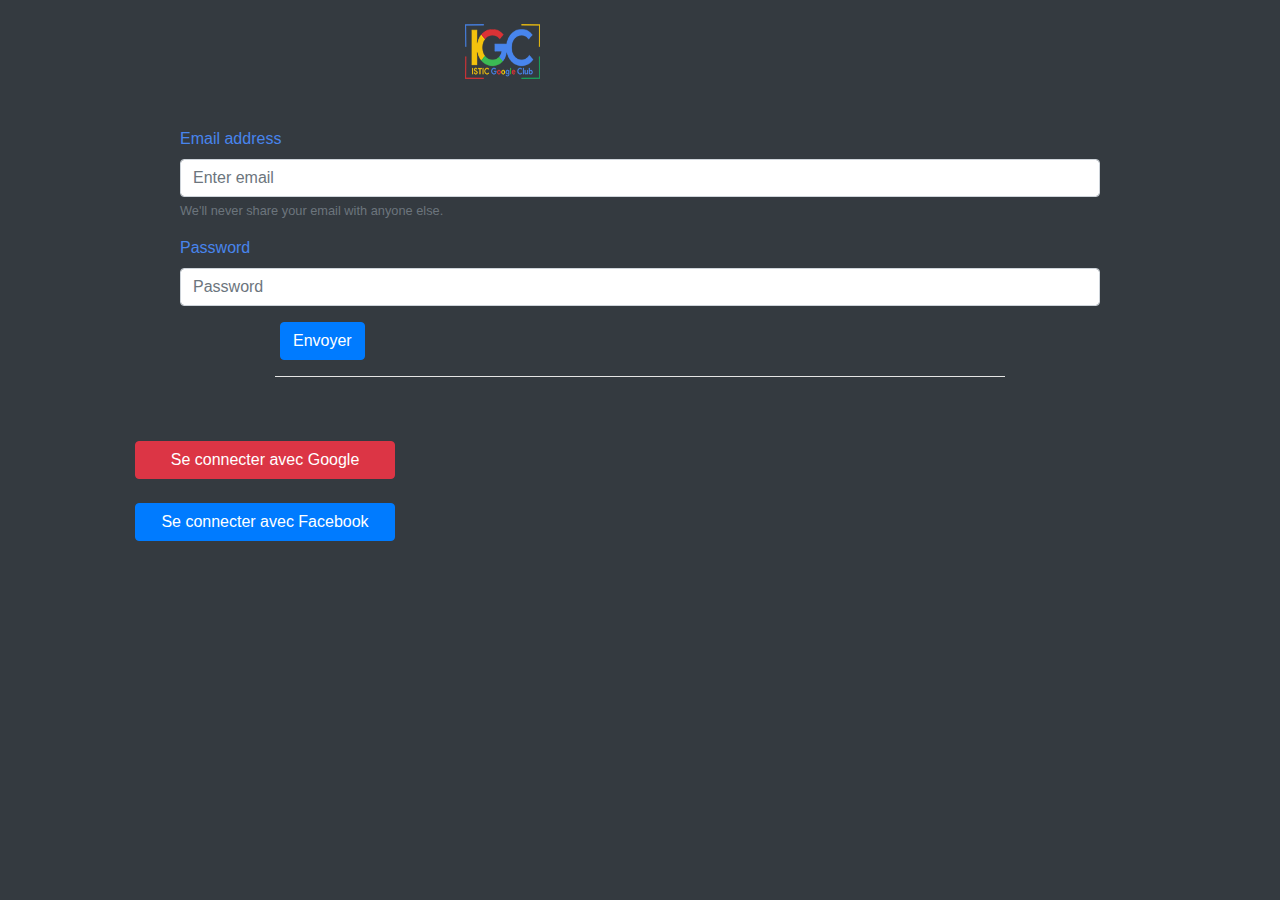
<file: html/index.html>
<!DOCTYPE html>
<html lang="en">
<head>
    <meta charset="UTF-8">
    <meta name="viewport" content="width=device-width, initial-scale=1.0">
    <meta http-equiv="X-UA-Compatible" content="ie=edge">
    <title>IGC</title>
    <link rel="stylesheet" href="../css/bootstrap.min.css">
    <link rel="stylesheet" href="../css/styles.css">
</head>
<body class="bg-dark">
   <br>
    <div class="container">
        
        <div class="row">
        <div class="col-4">   </div>
            <div class="col-6">   <img src="../img/logo.png" ></div>

        </div>
        <br><br>
        <div class="row">
           
            <div class="offset-1 col-10">
            <form>
                    <div class="form-group">
                      <label for="exampleInputEmail1">Email address</label>
                      <input type="email" class="form-control" id="exampleInputEmail1" aria-describedby="emailHelp" placeholder="Enter email">
                      <small id="emailHelp" class="form-text text-muted">We'll never share your email with anyone else.</small>
                    </div>
                    <div class="form-group">
                      <label for="exampleInputPassword1">Password</label>
                      <input type="password" class="form-control" id="exampleInputPassword1" placeholder="Password">
                    </div>
                   
                    <a href="accueil.html">
                    <button id="bts" type="button"  class="bt1 btn btn-primary" >Envoyer</button>
                </a>
                  </form>
                </div>
        </div>
        <div class="row">
                <div class="col-2"></div>
                <div class="col-8"><hr class="test"></div>
                <div class="col-2"></div>
                
            
        </div>
        <br><br>
      
          <button type="button" class="btn btn-danger btc">Se connecter avec Google</button>
            
        
        <br>
        <br>
       
              <button type="button" class="btn btn-primary btc">Se connecter avec Facebook</button>
                
            
     </div>
    
</body>
</html>
</file>
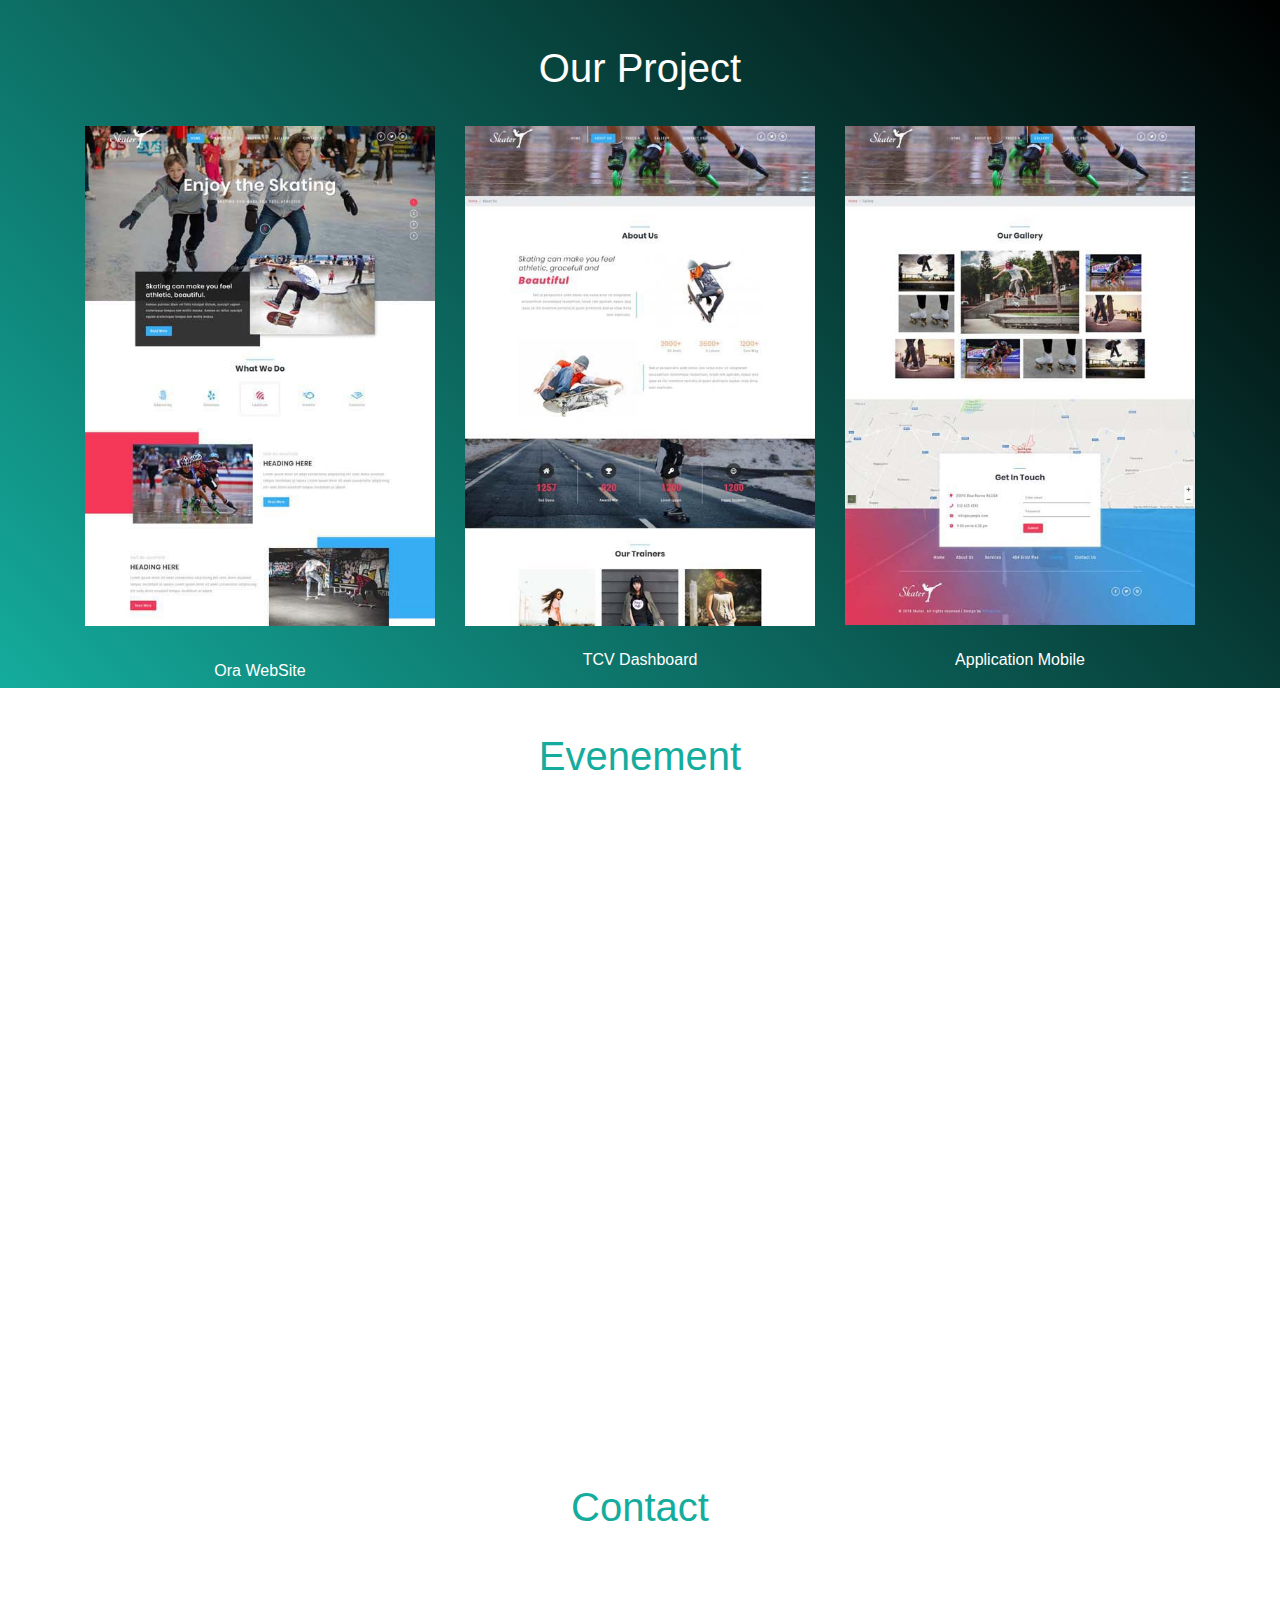
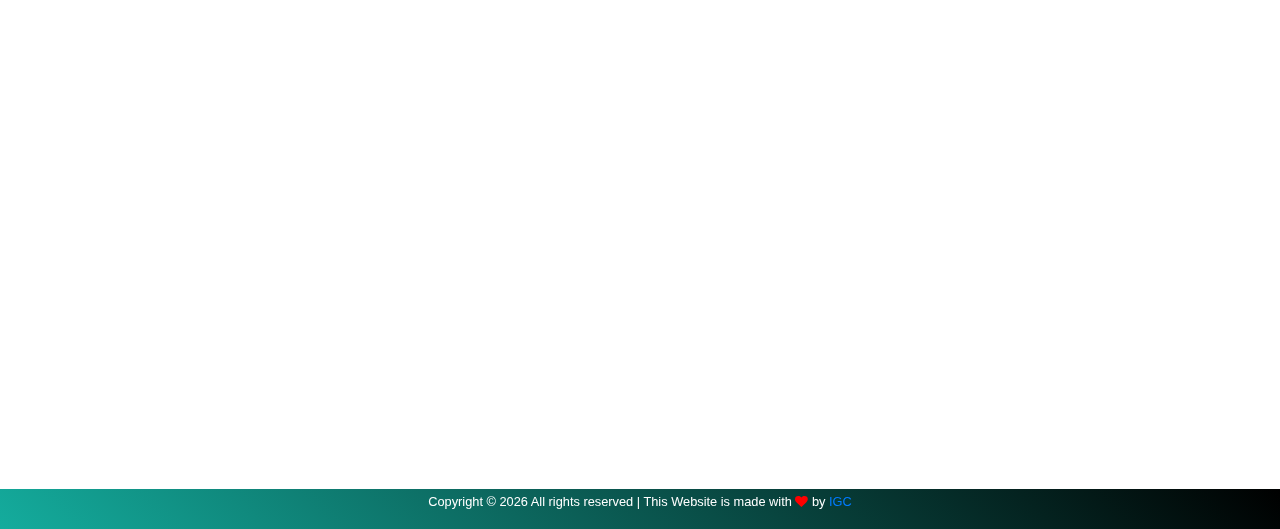
<file: img/WynCamp/site1/index.html>
<!DOCTYPE html>
<html lang="en">

<head>
    <meta charset="UTF-8">
    <meta name="viewport" content="width=device-width, initial-scale=1.0">
    <meta http-equiv="X-UA-Compatible" content="ie=edge">
    <link rel="stylesheet" href="https://stackpath.bootstrapcdn.com/bootstrap/4.4.1/css/bootstrap.min.css">
    <!-- Compiled and minified CSS -->
    <!-- <link rel="stylesheet" href="https://cdnjs.cloudflare.com/ajax/libs/materialize/1.0.0/css/materialize.min.css"> -->
    <link href="https://unpkg.com/aos@2.3.1/dist/aos.css" rel="stylesheet">
    <link rel="stylesheet" href="css/font-awesome.min.css" />
    <link rel="stylesheet" href="css/style.css">
    <title>WynCamp</title>
</head>

<body>


    <!-- loader -->
    <div class="loader"></div>


    <!-- Projets -->
    <section>
        <div class="project_bg">
            <div class="container">
                <div class="text-center">
                    <h3 class="project_title text-center">Our Project</h3>
                </div>
                <div class="row">
                    <div class="col-md-4 ">
                        <div class="">
                            <div class="style-grids">
                                <a href="home.html" target="_blank" title="Skater">
                                    <img src="images/p1.jpg" alt="" class="img-fluid" />
                                </a>
                            </div>
                        </div>
                        <div class="">
                            <h6 class="text-center project-subtitle">Ora WebSite</h6>
                        </div>
                    </div>
                    <div class="col-md-4 ">
                        <div class="">
                            <div class="style-grids">
                                <a href="about.html" target="_blank" title="Skater">
                                    <img src="images/p2.jpg" alt="" class="img-fluid" />
                                </a>
                            </div>
                        </div>
                        <div class="title">
                            <h6 class="text-center mt-4 project-subtitle">TCV Dashboard</h6>
                        </div>
                    </div>
                    <div class="col-md-4 ">
                        <div class="">
                            <div class="style-grids">
                                <a href="gallery.html" target="_blank" title="Skater">
                                    <img src="images/p3.jpg" alt="" class="img-fluid" />
                                </a>
                            </div>
                        </div>
                        <div class="title">
                            <h6 class="text-center mt-4 project-subtitle">Application Mobile</h6>
                        </div>
                    </div>
                </div>
            </div>
        </div>
    </section>
    <!-- /projets -->


    <!-- Events -->
    <section>
        <div class="container" id="events">
            <div class="row">
                <div class="col-md-12 text-center">
                    <h2 class="contact-title">Evenement</h2>
                </div>
            </div>
        </div>
        <div id="" class="">
            <div class="container">
                <div class="row">
                    <div class="col-md-4 text-center" data-aos="flip-left" data-aos-duration="1500">
                        <div class="event_img" id="event_img1">
                            <a href="#">
                                <img class="img-responsive" src="images/04.jpg" alt="Blog">
                            </a>
                            <div class="desc">
                                <h3>
                                    <a href="#">Evenement 1</a>
                                </h3>
                                <p id="Event-contenu1">Par sa tradition agricole associée à une politique de prospection
                                    , d'acclimatation et
                                    d'amélioration des plantes, la tunisie est riche en ressources phytogénétiques...
                                </p>
                                <p id="More-event1" class="btn">
                                    Lire la suite
                                    <i class="fa fa-arrow-down"></i>
                                </p>
                                <p id="less-event1" class="btn">
                                    Réduire
                                    <i class="fa fa-arrow-up"></i>
                                </p>
                            </div>
                        </div>
                    </div>
                    <div class="col-md-4 text-center" data-aos="flip-up" data-aos-duration="1500">
                        <div class="event_img" id="event_img2">
                            <a href="#">
                                <img class="img-responsive" src="images/09.png" alt="Blog">
                            </a>
                            <div class="desc">
                                <h3>
                                    <a href="#">Evenement 2</a>
                                </h3>
                                <p id="Event-contenu2">Quantité d’huile d’olive produite : 340 000 tonnes Quantité
                                    d’huile d’olive exportée
                                    : 312 000 tonnes Quantité d’huile d’olive exportée en conditionnée : 20 000 tonnes
                                    Valeur ...
                                </p>
                                <p id="More-event2" class="btn">
                                    Lire la suite
                                    <i class="fa fa-arrow-down"></i>
                                </p>
                                <p id="less-event2" class="btn">
                                    Réduire
                                    <i class="fa fa-arrow-up"></i>
                                </p>
                            </div>
                        </div>
                    </div>
                    <div id="event3" class="col-md-4 text-center" data-aos="flip-right" data-aos-duration="1500">
                        <div class="event_img" id="event_img3">
                            <a href="#">
                                <img class="img-responsive" src="images/07.jpg" alt="Blog">
                            </a>
                            <div class="desc">
                                <h3>
                                    <a href="#">Evenement 3</a>
                                </h3>
                                <p id="Event-contenu3">L'olive est étroitement liée aux traditions de la population
                                    méditerranéenne. Elle a
                                    été cultivée durant 4500 ans dans la partie orientale du bassin méditerranéen....
                                </p>
                                <p id="More-event3" class="btn">
                                    Lire la suite
                                    <i class="fa fa-arrow-down"></i>
                                </p>
                                <p id="less-event3" class="btn ">
                                    Réduire
                                    <i class="fa fa-arrow-up"></i>
                                </p>
                            </div>
                        </div>
                    </div>
                </div>
                <div class="row">
                    <div class="col-md-12 text-center" data-aos="zoom-in" data-aos-duration="1500">
                        <a href="#contact" class="btn" id="participer-event">
                            Participer
                            <i class="fa fa-arrow-down"></i>
                        </a>
                    </div>
                </div>
            </div>
        </div>
    </section>












    <!-- contact -->
    <section class="contact" id="contact">
        <div class="container">
            <div class="row">
                <div class="col-md-12 text-center">
                    <h2 class="contact-title">Contact</h2>
                </div>
                <!-- map -->
                <div class="col-lg-6 map" data-aos="flip-left" data-aos-easing="ease-out-cubic"
                    data-aos-duration="2000">
                    <div>
                        <iframe width="100%" height="500"
                            src="https://maps.google.com/maps?width=100%&amp;height=600&amp;hl=en&amp;q=Wynwood%20Coffee%20Borj%20C%C3%A9dria%20Tunisia+(My%20Business%20Name)&amp;ie=UTF8&amp;t=&amp;z=18&amp;iwloc=B&amp;output=embed"
                            frameborder="0" scrolling="no" marginheight="0" marginwidth="0">
                        </iframe>
                    </div>
                </div>
                <!-- //map -->
                <!-- contact form -->
                <div class="col-lg-6 contact_form" data-aos="flip-left" data-aos-easing="ease-out-cubic"
                    data-aos-duration="2000">
                    <div class="">
                        <h4 class="text-center" style="color:#14ac9d;">Send us a message</h4>
                        <form action="https://formspree.io/mvogvpvo" method="POST">
                            <div class="form-group">
                                <input class="form-control" type="text" name="Name" placeholder="Name" required="">
                            </div>
                            <div class="form-group">
                                <input class="form-control" type="email" name="Email" placeholder="Email" required="">
                            </div>
                            <div class="form-group">
                                <textarea id="textarea" name="message" placeholder="Message" required=""></textarea>
                            </div>
                            <div class="input-group1">
                                <input class="form-control" type="submit" value="Submit">
                            </div>
                        </form>
                    </div>
                </div>
                <!-- //contact form -->
            </div>
        </div>
    </section>
    <!-- //contact -->

    <footer>
        <div class="copy">
            <div class="container">
                <div class="row">
                    <div class="col-md-12 text-center">
                        <p class="text-white">
                            <small class="block">
                                Copyright &copy;
                                <script>document.write(new Date().getFullYear());</script> All rights reserved |
                                This Website is made with <i class="fa fa-heart" aria-hidden="true"
                                    style="color:red;"></i> by <a href="" target="_blank">IGC</a>
                            </small>
                        </p>
                    </div>
                </div>
            </div>
        </div>
    </footer>


    <!-- <script src="https://code.jquery.com/jquery-3.4.1.slim.min.js"
        integrity="sha384-J6qa4849blE2+poT4WnyKhv5vZF5SrPo0iEjwBvKU7imGFAV0wwj1yYfoRSJoZ+n"
        crossorigin="anonymous"></script> -->
    <script src="js/jquery.min.js"></script>
    <script src="https://cdn.jsdelivr.net/npm/popper.js@1.16.0/dist/umd/popper.min.js"
        integrity="sha384-Q6E9RHvbIyZFJoft+2mJbHaEWldlvI9IOYy5n3zV9zzTtmI3UksdQRVvoxMfooAo"
        crossorigin="anonymous"></script>
    <script src="https://stackpath.bootstrapcdn.com/bootstrap/4.4.1/js/bootstrap.min.js"
        integrity="sha384-wfSDF2E50Y2D1uUdj0O3uMBJnjuUD4Ih7YwaYd1iqfktj0Uod8GCExl3Og8ifwB6"
        crossorigin="anonymous"></script>
    <!-- Compiled and minified JavaScript -->
    <!-- <script src="https://cdnjs.cloudflare.com/ajax/libs/materialize/1.0.0/js/materialize.min.js"></script> -->
    <script src="https://unpkg.com/aos@2.3.1/dist/aos.js"></script>
    <script>
        AOS.init();
    </script>
    <script src="js/script.js"></script>
</body>

</html>
</file>
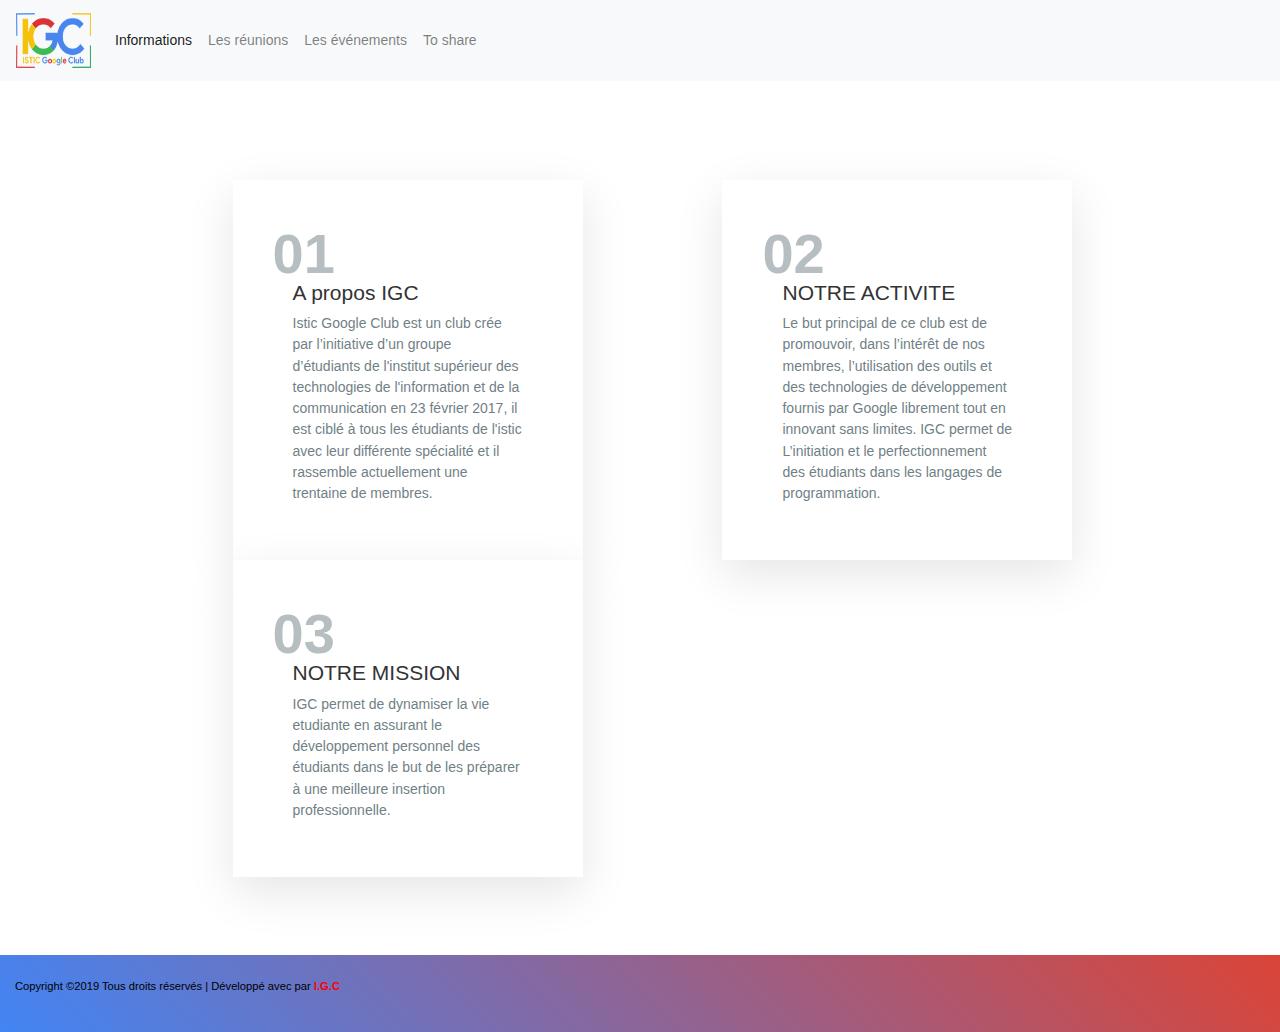
<file: html/accueil.html>
<!DOCTYPE html>
<html lang="en">

<head>
    <meta charset="UTF-8">
    <meta name="viewport" content="width=device-width, initial-scale=1.0">
    <meta http-equiv="X-UA-Compatible" content="ie=edge">
    <title>Accueil</title>
    <link rel="stylesheet" href="../css/swiper.min.css">
    <link rel="stylesheet" href="../css/bootstrap.min.css">
    <link rel="stylesheet" href="../css/styles1.css">

</head>

<body>
    <nav class="navbar navbar-expand-lg navbar-light bg-light">
        <a class="navbar-brand" href="#"><img src="../img/logo.png" alt=""></a>
        <button class="navbar-toggler" type="button" data-toggle="collapse" data-target="#navbarNav"
            aria-controls="navbarNav" aria-expanded="false" aria-label="Toggle navigation">
            <span class="navbar-toggler-icon"></span>
        </button>
        <div class="collapse navbar-collapse" id="navbarNav">
            <ul class="navbar-nav">
                <li class="nav-item active">
                    <a class="nav-link" href="#">Informations<span class="sr-only">(current)</span></a>
                </li>
                <li class="nav-item">
                    <a class="nav-link" href="reunion.html">Les réunions</a>
                </li>
                <li class="nav-item">
                    <a class="nav-link" href="#">Les événements</a>
                </li>
                <li class="nav-item">
                    <a class="nav-link" href="#">To share</a>
                </li>
            </ul>
        </div>
    </nav>
    <br>
    <br>


    <div class="container1">
        <div class="container2">
            <div class="row">
                <div class="box">
                    <h2>
                        01
                    </h2>
                    <h3>
                        A propos IGC
                    </h3>
                    <p>
                        Istic Google Club est un club crée par
                        l’initiative d’un groupe
                        d’étudiants de l'institut supérieur
                        des technologies de l'information et de la communication en 23
                        février 2017, il est ciblé à tous les étudiants de l'istic avec
                        leur différente spécialité et il rassemble actuellement une
                        trentaine de membres.
                    </p>
                </div>
            </div>
            <br>
            <div class="row"></div>
            <div class="row">
                <div class="box">
                    <h2>
                        02
                    </h2>
                    <h3>
                        NOTRE ACTIVITE
                    </h3>
                    <p>
                        Le but principal de ce club est de promouvoir,
                        dans l’intérêt de
                        nos membres, l’utilisation des outils et des technologies de
                        développement fournis par Google librement tout en innovant
                        sans limites. IGC permet de L’initiation et le perfectionnement
                        des étudiants dans les langages de programmation.

                    </p>
                </div>
            </div>
            <div class="row">
                <div class="box">
                    <h2>
                        03
                    </h2>
                    <h3>
                        NOTRE MISSION
                    </h3>
                    <p>
                        IGC permet de dynamiser la vie etudiante en
                        assurant le
                        développement personnel des étudiants dans le
                        but de les préparer à une meilleure insertion professionnelle.
                    </p>
                </div>
            </div>


        </div>
    </div>
    <br>
    <div class="footer-main-div">
        <p><small>

                Copyright &copy;2019
                Tous droits réservés |
                Développé avec <i class="far fa-heart" style="color:red;"></i> par
                <strong> <a href="" target="_blank" style="color:red;">I.G.C</a></strong>

            </small></p>
        <script src="../js/jquery.min.js"></script>
        <script src="../js/swiper.min.js"></script>
        <script src="../js/bootstrap.min.js"></script>

</body>

</html>
</file>
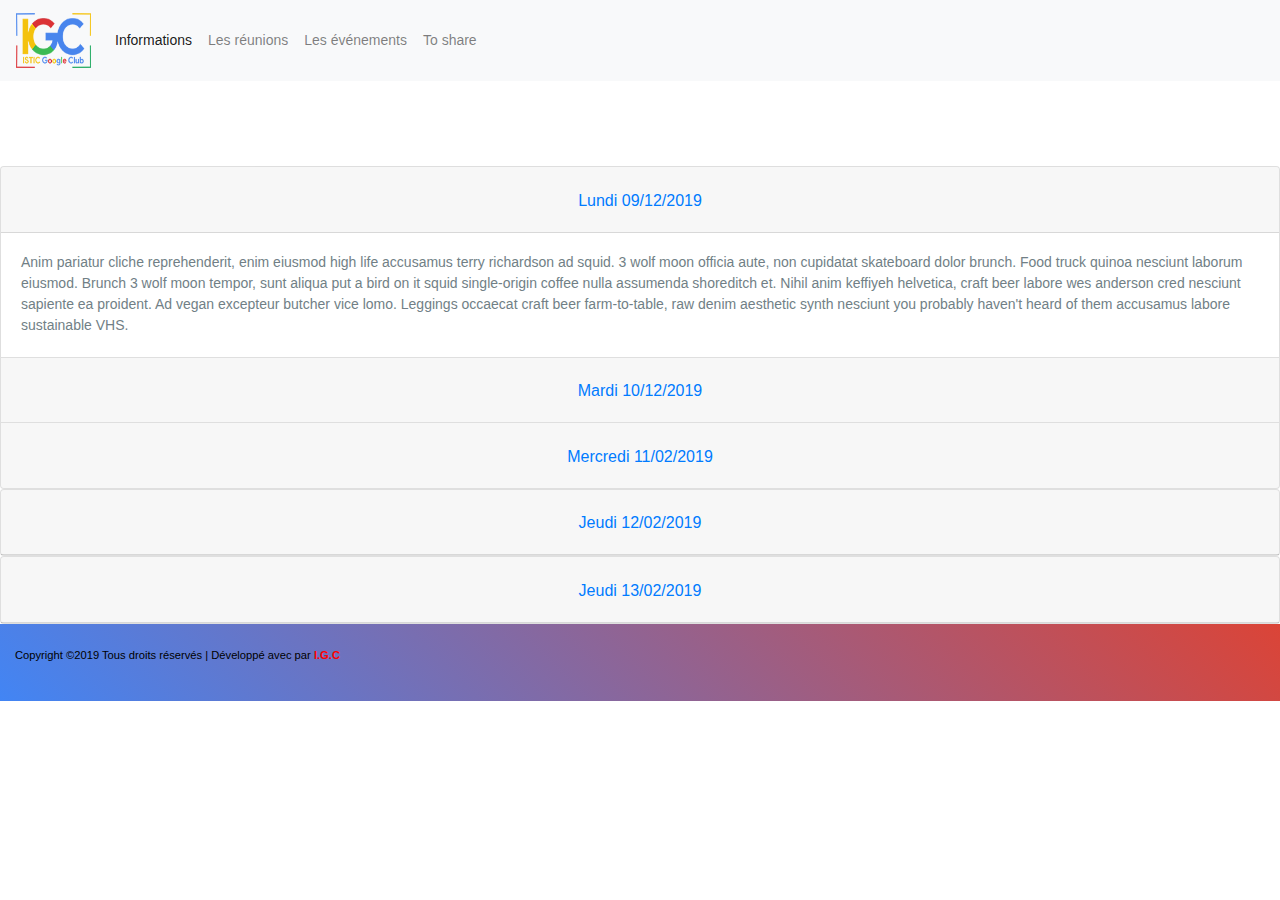
<file: html/reunion.html>
<!DOCTYPE html>
<html lang="en">
<head>
    <meta charset="UTF-8">
    <meta name="viewport" content="width=device-width, initial-scale=1.0">
    <meta http-equiv="X-UA-Compatible" content="ie=edge">
    <title>Document</title>
    <link rel="stylesheet" href="../css/swiper.min.css">
    <link rel="stylesheet" href="../css/bootstrap.min.css">
    <link rel="stylesheet" href="../css/styles1.css">
   
</head>
<body>
        <nav class="navbar navbar-expand-lg navbar-light bg-light">
                <a class="navbar-brand" href="#"><img src="../img/logo.png" alt=""></a>
                <button class="navbar-toggler" type="button" data-toggle="collapse" data-target="#navbarNav" aria-controls="navbarNav" aria-expanded="false" aria-label="Toggle navigation">
                  <span class="navbar-toggler-icon"></span>
                </button>
                <div class="collapse navbar-collapse" id="navbarNav">
                  <ul class="navbar-nav">
                        <li class="nav-item active">
                                <a class="nav-link" href="#">Informations<span class="sr-only">(current)</span></a>
                              </li>
                    <li class="nav-item">
                      <a class="nav-link" href="#">Les réunions</a>
                    </li>
                    <li class="nav-item">
                      <a class="nav-link" href="#">Les événements</a>
                    </li>
                    <li class="nav-item">
                            <a class="nav-link" href="#">To share</a>
                    </li>
                  </ul>
                </div>
              </nav>
              <br>
  <br>
</div>
<br><br>
<div class="accordion" id="accordionExample">
        <div class="card">
          <div class="card-header" id="headingOne">
            <h2 class="mb-0">
              <button class="btn btn-link" type="button" data-toggle="collapse" data-target="#collapseOne" aria-expanded="true" aria-controls="collapseOne">
               Lundi 09/12/2019
              </button>
            </h2>
          </div>
      
          <div id="collapseOne" class="collapse show" aria-labelledby="headingOne" data-parent="#accordionExample">
            <div class="card-body">
              Anim pariatur cliche reprehenderit, enim eiusmod high life accusamus terry richardson ad squid. 3 wolf moon officia aute,
               non cupidatat skateboard dolor brunch. Food truck quinoa nesciunt laborum eiusmod. Brunch 3 wolf moon tempor, 
               sunt aliqua put a bird on it squid single-origin coffee nulla assumenda shoreditch et. Nihil anim keffiyeh helvetica,
                craft beer labore wes anderson cred nesciunt sapiente ea proident. Ad vegan excepteur butcher vice lomo. 
                Leggings occaecat craft beer farm-to-table, raw denim aesthetic synth nesciunt you probably haven't heard of them accusamus 
                labore sustainable VHS.
            </div>
          </div>
        </div>
        <div class="card">
          <div class="card-header" id="headingTwo">
            <h2 class="mb-0">
              <button class="btn btn-link collapsed" type="button" data-toggle="collapse" data-target="#collapseTwo" aria-expanded="false" aria-controls="collapseTwo">
              Mardi 10/12/2019
              </button>
            </h2>
          </div>
          <div id="collapseTwo" class="collapse" aria-labelledby="headingTwo" data-parent="#accordionExample">
            <div class="card-body">
              Anim pariatur cliche reprehenderit, enim eiusmod high life accusamus terry richardson ad squid.
               3 wolf moon officia aute, non cupidatat skateboard dolor brunch. Food truck quinoa nesciunt laborum eiusmod
               . Brunch 3 wolf moon tempor, sunt aliqua put a bird on it squid single-origin coffee nulla assumenda shoreditch et.
                Nihil anim keffiyeh helvetica, craft beer labore wes anderson cred nesciunt sapiente ea proident. 
                Ad vegan excepteur butcher vice lomo. Leggings occaecat craft beer farm-to-table,
                 raw denim aesthetic synth nesciunt you probably haven't heard of them accusamus labore sustainable VHS.
            </div>
          </div>
        </div>
        <div class="card">
          <div class="card-header" id="headingThree">
            <h2 class="mb-0">
              <button class="btn btn-link collapsed" type="button" data-toggle="collapse" data-target="#collapseThree" aria-expanded="false" aria-controls="collapseThree">
                Mercredi 11/02/2019
              </button>
            </h2>
          </div>
          <div id="collapseThree" class="collapse" aria-labelledby="headingThree" data-parent="#accordionExample">
            <div class="card-body">
              Anim pariatur cliche reprehenderit, enim eiusmod high life accusamus terry richardson ad squid. 3 wolf moon officia aute, non cupidatat skateboard dolor brunch. Food truck quinoa nesciunt laborum eiusmod. Brunch 3 wolf moon tempor, sunt aliqua put a bird on it squid single-origin coffee nulla assumenda shoreditch et. Nihil anim keffiyeh helvetica, craft beer labore wes anderson cred nesciunt sapiente ea proident. Ad vegan excepteur butcher vice lomo. Leggings occaecat craft beer farm-to-table, raw denim aesthetic synth nesciunt you probably haven't heard of them accusamus labore sustainable VHS.
            </div>
          </div>
        </div>
      </div>
      <div class="card">
            <div class="card-header" id="headingThree">
              <h2 class="mb-0">
                <button class="btn btn-link collapsed" type="button" data-toggle="collapse" data-target="#collapseThree" aria-expanded="false" aria-controls="collapseThree">
                  Jeudi 12/02/2019
                </button>
              </h2>
            </div>
            <div id="collapseThree" class="collapse" aria-labelledby="headingThree" data-parent="#accordionExample">
              <div class="card-body">
                Anim pariatur cliche reprehenderit, enim eiusmod high life accusamus terry richardson ad squid. 3 wolf moon officia aute, non cupidatat skateboard dolor brunch. Food truck quinoa nesciunt laborum eiusmod. Brunch 3 wolf moon tempor, sunt aliqua put a bird on it squid single-origin coffee nulla assumenda shoreditch et. Nihil anim keffiyeh helvetica, craft beer labore wes anderson cred nesciunt sapiente ea proident. Ad vegan excepteur butcher vice lomo. Leggings occaecat craft beer farm-to-table, raw denim aesthetic synth nesciunt you probably haven't heard of them accusamus labore sustainable VHS.
              </div>
            </div>
          </div>
        </div>
        <div class="card">
                <div class="card-header" id="headingThree">
                  <h2 class="mb-0">
                    <button class="btn btn-link collapsed" type="button" data-toggle="collapse" data-target="#collapseThree" aria-expanded="false" aria-controls="collapseThree">
                      Jeudi 13/02/2019
                    </button>
                  </h2>
                </div>
                <div id="collapseThree" class="collapse" aria-labelledby="headingThree" data-parent="#accordionExample">
                  <div class="card-body">
                    Anim pariatur cliche reprehenderit, enim eiusmod high life accusamus terry richardson ad squid. 3 wolf moon officia aute, non cupidatat skateboard dolor brunch. Food truck quinoa nesciunt laborum eiusmod. Brunch 3 wolf moon tempor, sunt aliqua put a bird on it squid single-origin coffee nulla assumenda shoreditch et. Nihil anim keffiyeh helvetica, craft beer labore wes anderson cred nesciunt sapiente ea proident. Ad vegan excepteur butcher vice lomo. Leggings occaecat craft beer farm-to-table, raw denim aesthetic synth nesciunt you probably haven't heard of them accusamus labore sustainable VHS.
                  </div>
                </div>
              </div>
            </div>
<div class="footer-main-div">
     <p><small>
      
      Copyright &copy;2019
      Tous droits réservés |
         Développé avec <i class="far fa-heart" style="color:red;"></i> par
      <strong> <a href="" target="_blank" style="color:red;">I.G.C</a></strong>
      
    </small></p>
   <script src="../js/jquery.min.js"></script>
   <script src="../js/swiper.min.js"></script>
 <script src="../js/bootstrap.min.js"></script> 
</body>
</html>
</file>
<file: css/styles.css>
label{
    color:#4885ed;
    
}
img{
    width:75px;
    height:55px;
   
}
.test{
    background:white;
    width:auto;
}
.bt1{
    margin-left:100px;
}
.btc{
    margin-left:50px;
    width:260px;
    
}
</file>
<file: img/WynCamp/site1/css/style.css>
/* Loader */
.loader {
  position: fixed;
  left: 0px;
  top: 0px;
  width: 100%;
  height: 100%;
  z-index: 9999;
  background: url(../images/loader.gif) center no-repeat #14ac9d; }
  
/* projet */
.project_bg {
    background: #f7f7f7;
    background: linear-gradient(45deg, #14ac9d 0%, #000 100%);
}
.project_title{
    padding-top:4%;
    margin-bottom:3%;
    font-size: 40px;
    color:#fff;
  }
.project-subtitle{
    margin-top:35px;
    color:#fff;
}
.style-grids {
    height: 500px;
    overflow: hidden;
  }
  .style-grids img {
    transition: transform 8000ms;
  }
  .style-grids:hover img {
    transform: translateY(calc(-100% + 500px));
  }
  
/* Events */
.btn{
  background-color: #14ac9d;
  color:#fff;
  margin-top:5%;
}
.btn:hover{
  color: #14ac9d;
  background-color:#fff;
  border:solid 1px #14ac9d;
}
.event_img {

  background: rgb(255, 255, 255);
  -webkit-box-shadow: 0px 9px 29px -9px rgba(0, 0, 0, 0.13);
  -moz-box-shadow: 0px 9px 29px -9px rgba(0, 0, 0, 0.13);
  -ms-box-shadow: 0px 9px 29px -9px rgba(0, 0, 0, 0.13);
  -o-box-shadow: 0px 9px 29px -9px rgba(0, 0, 0, 0.13);
  box-shadow: 0px 9px 29px -9px rgba(0, 0, 0, 0.13);
  overflow: hidden;
  /* margin-bottom: 40px;
  -webkit-border-radius: 4px;
  -moz-border-radius: 4px;
  -ms-border-radius: 4px; */
  border-radius: 4px;
  /* -webkit-transition: 0.3s;
  -o-transition: 0.3s; */
  transition: 0.3s;
}
.event_img img {
  /* -webkit-border-radius: 4px;
  -moz-border-radius: 4px;
  -ms-border-radius: 4px; */
  border-radius: 4px;
  height: 250px;
  width: 100%;
}
.event_img .desc {
  padding: 20px;
}
.event_img .desc h3 {
  line-height: 28px;
}
.event_img .desc h3 a {
  color:#1FB57B;
  font-size: 26px;
}
.event_img .desc h3 a:hover, .event_img .desc h3 a:focus {
  text-decoration: none;
}
.event_img:hover {
  -webkit-box-shadow: 0px 9px 43px -10px rgba(0, 0, 0, 0.17);
  -moz-box-shadow: 0px 9px 43px -10px rgba(0, 0, 0, 0.17);
  -ms-box-shadow: 0px 9px 43px -10px rgba(0, 0, 0, 0.17);
  -o-box-shadow: 0px 9px 43px -10px rgba(0, 0, 0, 0.17);
  box-shadow: 0px 9px 43px -10px rgba(0, 0, 0, 0.17);
}
#less-event1{
  display: none;
  width: 45%;
}
#More-event1{
  width: 45%;
}
#less-event2{
  display: none;
  width: 45%;
}
#More-event2{
  width: 45%;
}
#less-event3{
  display: none;
  width: 45%;
}
#More-event3{
  width: 45%;
}

@keyframes btn-event-plus1 {
  0% {height: 400px;}
  100% {height: 850px;}
}
@keyframes btn-event-moins1 {
  0% {height: 850px;}
  100% {height: 500px;}
}


  /* contact */
  .contact-title{
    padding-top:4%;
    margin-bottom:3%;
    font-size: 40px;
    color:#14ac9d;
  }
  /* contact form */
  .contact_form{
        box-shadow: 0px 0px 15.69px 3.31px rgba(204, 204, 223, 0.44);
        padding:5%;
    }
  .contact_form input[type="text"],
  .contact_form input[type="email"],
  .contact_form textarea {
    padding: 12px 15px;
    font-size: 15px;
    color: #000;
    width: 100%;
    letter-spacing: 1px;
    background: transparent;
    border-radius: 5px;
    border:solid 1px #14ac9d;
  }
  
  .contact_form textarea {
    min-height: 12em;
    /* maadich tnajim tit7akim fil taille mte3 textarea */
    resize: none;
  }
  .contact_form .input-group1{
      margin-bottom:5%;
  }
  
  .contact_form .input-group1 input[type="submit"] {
    font-size: 15px;
    margin-top: 2em;
    color: #fff;
    background: #14ac9d;
    border: none;
    letter-spacing: 2px;
    cursor: pointer;
    width: 32%;
    margin: 1.5em auto 0;
    /* -webkit-transition: 0.5s all;
    -moz-transition: 0.5s all;
    -o-transition: 0.5s all;
    -ms-transition: 0.5s all; */
    /* wa9t bech titna7a animation */
    transition: 0.5s all;
  }
  
  .contact_form .input-group1 input[type="submit"]:hover {
    background: #ffffff;
    color:#14ac9d;
    border:1px solid #14ac9d;
    /* -webkit-transition: 0.5s all;
    -moz-transition: 0.5s all;
    -o-transition: 0.5s all;
    -ms-transition: 0.5s all; */
    transition: 0.5s all;
  }
  
  /* //contact form */


  /* footer */
  footer {
    background: linear-gradient(45deg, #14ac9d 0%, #000 100%);
  }


/* responsive */
@media screen and (max-width: 800px) {
 #event3{
   display: none;
 }
}
</file>
<file: css/styles1.css>
img{
    width:75px;
    height:55px;
   
}
@import url('https://fonts.googleapis.com/css?family=Poppins&display=swap');
body {
    font-size: 15px;
    line-height: 1.52;
    color: #717f86;
    font-size: 14px;
    font-family: 'Poppins', sans-serif;
    font-weight: 400;
}

.container h2 {
    font-size: 20px;
    padding-bottom: 10px;
    color:#4885ed;
}
.bottom-line {
    margin-left: 40px;
    width: 25px;
    height: 3px;
    background-color: rgb(99, 122, 145);
}
.container1{
    display:flex;
    justify-content: center;
    align-items: center;
    min-height:90vh;
    background:white;
    margin-left:25px;
   
    
}

.container2{
    width:810px;
    display:flex;
    justify-content: space-between;
    flex-wrap: wrap;

}
.container2 .box{
    position: relative;
    width: 350px;
    background: #fff;
    padding:100px 60px 40px;
    box-shadow: 0 15px 45px rgba(0, 0, 0, .1);

}
.container2 .box:before{
    content:'';
    position: absolute;
    top:0;
    left:0;
    width:100%;
    height:100%;
    background:#4885ed;
    transform:scaleY(0);
    transform-origin: top ;
    transition: transform 0.5s;


}
.container2 .box:hover:before{
    transform:scaleY(1);
    transform-origin: bottom ;
    transition: transform 0.5s;}
.container2 .box h2{
    position: absolute;
    left:40px;
    top:40px;
    font-size: 4em;
    font-weight:800;
    z-index: 1;
    opacity:0.5;
    transition: 0.5s;
}
.container2 .box:hover h2{
    opacity:1;
    color:#fff;
    transform: translateY(-40px);
}
.container2 .box h3{
    position: relative;
    font-size:1.5em;
    z-index:2;
    color:#333;
    transition: 0.5s;;
}
.container2 .box:hover h3{
    color:#fff
}

.footer-main-div{
    width:100%;
    
    background: linear-gradient(45deg, #4285F4 0%, #DB4437 100%);;
    padding: 20px 0px;
}
.footer-main-div p{
    color:black;
    margin-left:15px;
}
.it{
    color:white;
}
.card h2{
    text-align:center;
}
</file>
